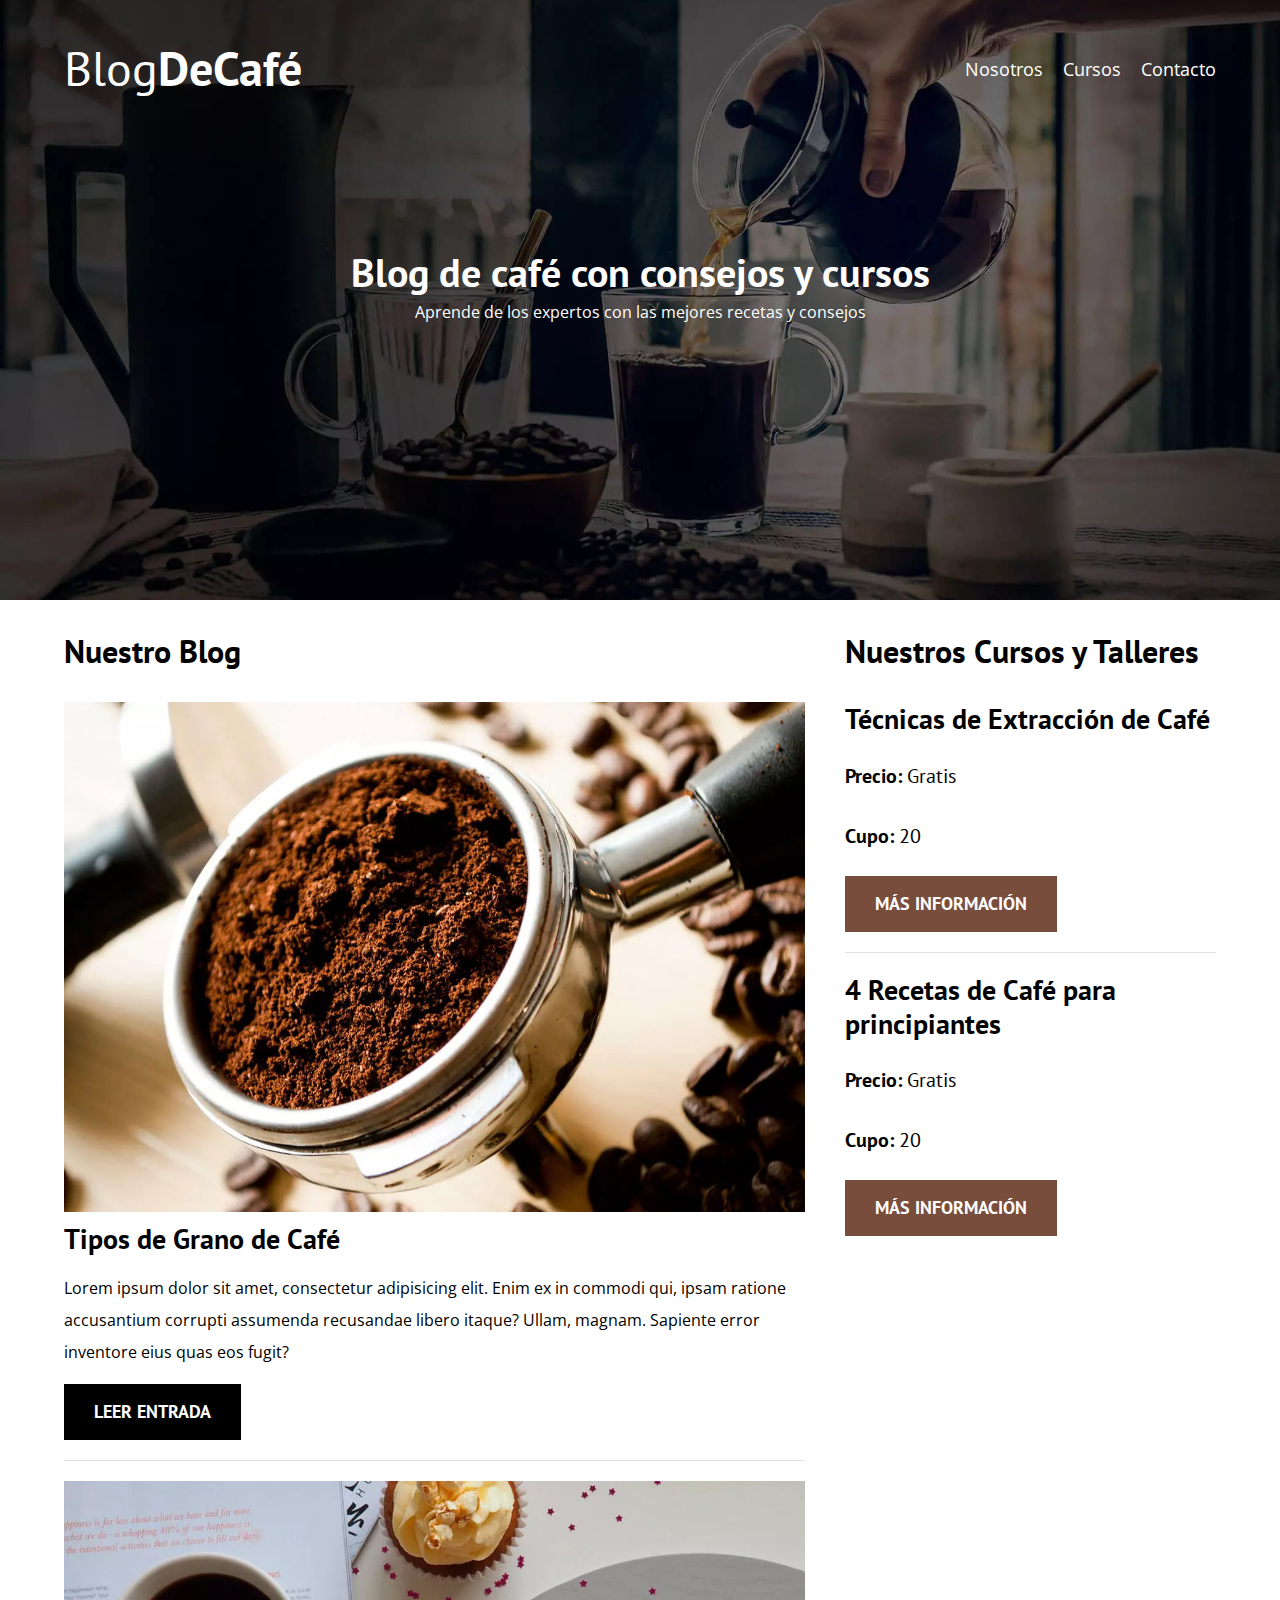
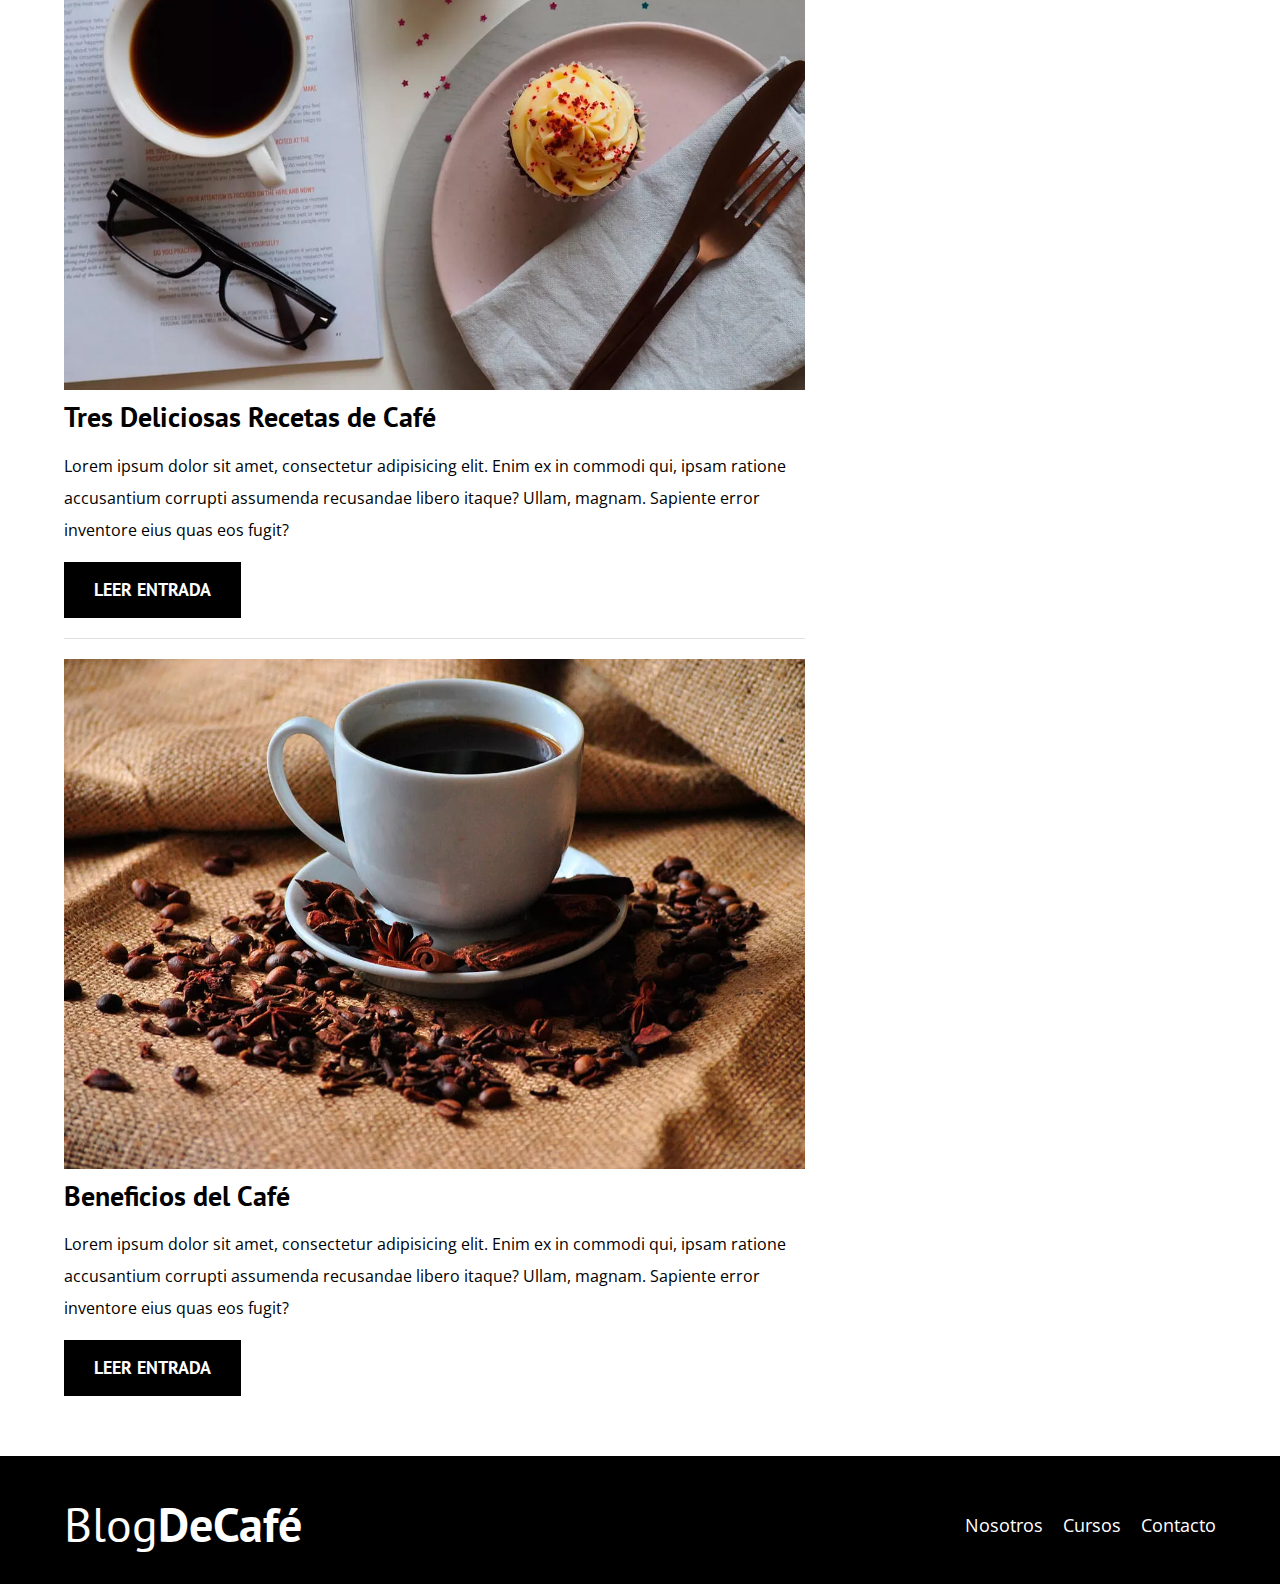
<file: index.html>
<!DOCTYPE html>
<html lang="en">
<head>
    <meta charset="UTF-8">
    <meta name="viewport" content="width=device-width, initial-scale=1.0">
    <title>Blog de Café</title>
    <meta name="description" content="Página web de blog de café">
    <link rel="preconnect" href="https://fonts.googleapis.com">
    <link rel="preconnect" href="https://fonts.gstatic.com" crossorigin>
    <link href="https://fonts.googleapis.com/css2?family=Open+Sans&family=PT+Sans:wght@400;700&display=swap" rel="stylesheet">
    <!-- Prefetch -->
    <link rel="prefetch" href="entry.html" as="document">
    <!-- Preload -->
    <link rel="preload" href="css/normalize.css" as="style">
    <link rel="stylesheet" href="css/normalize.css">
    <link rel="preload" href="css/style.css" as="style">
    <link rel="stylesheet" href="css/style.css">
<body>
    <header class="header">
        <div class="container">
            <div class="navbar">
                <a href="index.html" class="logo">
                    <h1 class="logo__name no-margin center-text">Blog<span class="logo__bold">DeCafé</span></h1>
                </a>
                <nav class="nav">
                    <a href="about_us.html" class="nav__link">Nosotros</a>
                    <a href="courses.html" class="nav__link">Cursos</a>
                    <a href="contact.html" class="nav__link">Contacto</a>
                </nav>
            </div>
        </div>
        <div class="header__text">
            <h2 class="no-margin">Blog de café con consejos y cursos</h2>
            <p class="no-margin">Aprende de los expertos con las mejores recetas y consejos</p>
        </div>
    </header>

    <div class="container main-content">
        <main class="blog">
            <h3>Nuestro Blog</h3>
            <article class="entry">
                <div class="entry__image">
                    <picture>
                        <source loading="lazy" srcset="img/blog1.webp" type="image/webp">
                        <img loading="lazy" src="img/blog1.jpg" alt="Imagen blog">
                    </picture>
                </div>
                <div class="entry__content">
                    <h4 class="no-margin">Tipos de Grano de Café</h4>
                    <p>Lorem ipsum dolor sit amet, consectetur adipisicing elit. Enim ex in commodi qui, 
                        ipsam ratione accusantium corrupti assumenda recusandae libero itaque? Ullam, magnam. 
                        Sapiente error inventore eius quas eos fugit?</p>
                        <a href="entry.html" class="button button--primary">Leer Entrada</a>
                </div>
            </article>
            <article class="entry">
                <div class="entry__image">
                    <picture>
                        <source loading="lazy" srcset="img/blog2.webp" type="image/webp">
                        <img loading="lazy" src="img/blog2.jpg" alt="Imagen blog">
                    </picture>
                </div>
                <div class="entry__content">
                    <h4 class="no-margin">Tres Deliciosas Recetas de Café</h4>
                    <p>Lorem ipsum dolor sit amet, consectetur adipisicing elit. Enim ex in commodi qui, 
                        ipsam ratione accusantium corrupti assumenda recusandae libero itaque? Ullam, magnam. 
                        Sapiente error inventore eius quas eos fugit?</p>
                        <a href="entry.html" class="button button--primary">Leer Entrada</a>
                </div>
            </article>
            <article class="entry">
                <div class="entry__image">
                    <picture>
                        <source loading="lazy" srcset="img/blog3.webp" type="image/webp">
                        <img loading="lazy" src="img/blog3.jpg" alt="Imagen blog">
                    </picture>
                </div>
                <div class="entry__content">
                    <h4 class="no-margin">Beneficios del Café</h4>
                    <p>Lorem ipsum dolor sit amet, consectetur adipisicing elit. Enim ex in commodi qui, 
                        ipsam ratione accusantium corrupti assumenda recusandae libero itaque? Ullam, magnam. 
                        Sapiente error inventore eius quas eos fugit?</p>
                        <a href="entry.html" class="button button--primary">Leer Entrada</a>
                </div>
            </article>
        </main>
        <aside class="sidebar">
            <h3>Nuestros Cursos y Talleres</h3>
            <ul class="courses no-padding">
                <li class="widget-course">
                    <h4 class="no-margin">Técnicas de Extracción de Café</h4>
                    <p class="widget-course__label">Precio:
                        <span class="widget-course__info">Gratis</span>
                    </p>
                    <p class="widget-course__label">Cupo:
                        <span class="widget-course__info">20</span>
                    </p>
                    <a href="courses.html" class="button button--secondary">Más información</a>
                </li>
                <li class="widget-course">
                    <h4 class="no-margin">4 Recetas de Café para principiantes</h4>
                    <p class="widget-course__label">Precio:
                        <span class="widget-course__info">Gratis</span>
                    </p>
                    <p class="widget-course__label">Cupo:
                        <span class="widget-course__info">20</span>
                    </p>
                    <a href="courses.html" class="button button--secondary">Más información</a>
                </li>
            </ul>
        </aside>
    </div>
    <footer class="footer">
        <div class="container">
            <div class="navbar">
                <a href="index.html" class="logo">
                    <h1 class="logo__name no-margin center-text">Blog<span class="logo__bold">DeCafé</span></h1>
                </a>
                <nav class="nav">
                    <a href="about_us.html" class="nav__link">Nosotros</a>
                    <a href="courses.html" class="nav__link">Cursos</a>
                    <a href="contact.html" class="nav__link">Contacto</a>
                </nav>
            </div>
        </div>
    </footer>
    <script src="js/modernizr.js"></script>
</body>
</html>
</file>
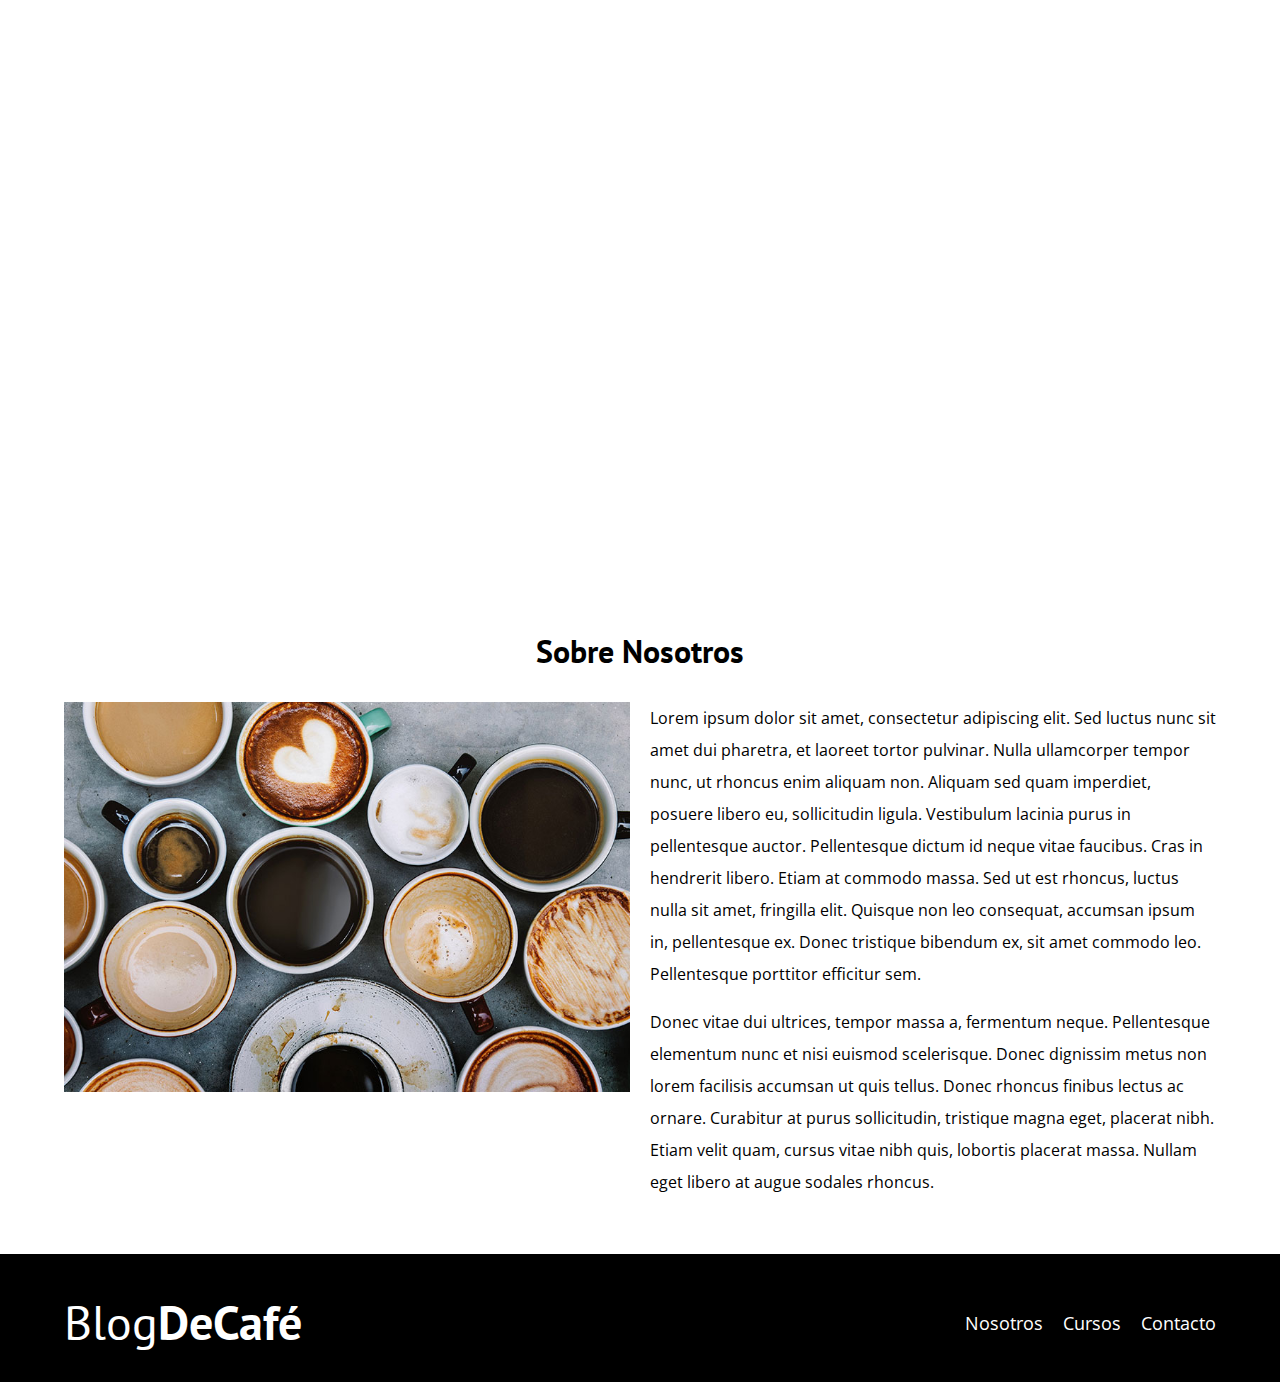
<file: about_us.html>
<!DOCTYPE html>
<html lang="en">
<head>
    <meta charset="UTF-8">
    <meta name="viewport" content="width=device-width, initial-scale=1.0">
    <title>Blog de Café</title>
    <link rel="stylesheet" href="css/normalize.css">
    <link rel="preconnect" href="https://fonts.googleapis.com">
    <link rel="preconnect" href="https://fonts.gstatic.com" crossorigin>
    <link href="https://fonts.googleapis.com/css2?family=Open+Sans&family=PT+Sans:wght@400;700&display=swap" rel="stylesheet">
    <link rel="stylesheet" href="css/style.css">
</head>
<body>
    <header class="header">
        <div class="container">
            <div class="navbar">
                <a href="index.html" class="logo">
                    <h1 class="logo__name no-margin center-text">Blog<span class="logo__bold">DeCafé</span></h1>
                </a>
                <nav class="nav">
                    <a href="about_us.html" class="nav__link">Nosotros</a>
                    <a href="courses.html" class="nav__link">Cursos</a>
                    <a href="contact.html" class="nav__link">Contacto</a>
                </nav>
            </div>
        </div>
        <div class="header__text">
            <h2 class="no-margin">Blog de café con consejos y cursos</h2>
            <p class="no-margin">Aprende de los expertos con las mejores recetas y consejos</p>
        </div>
    </header>
    <main class="container">
        <h3 class="center-text">Sobre Nosotros</h3>
        <div class="about-us">
            <div class="about-us__image">
                <img src="img/nosotros.jpg" alt="Imagen Nosotros">
            </div>
            <div class="about-us__text">
                <p>Lorem ipsum dolor sit amet, consectetur adipiscing elit. Sed luctus nunc sit amet dui pharetra, 
                    et laoreet tortor pulvinar. Nulla ullamcorper tempor nunc, ut rhoncus enim aliquam non. Aliquam 
                    sed quam imperdiet, posuere libero eu, sollicitudin ligula. Vestibulum lacinia purus in 
                    pellentesque auctor. Pellentesque dictum id neque vitae faucibus. Cras in hendrerit libero. Etiam 
                    at commodo massa. Sed ut est rhoncus, luctus nulla sit amet, fringilla elit. Quisque non leo 
                    consequat, accumsan ipsum in, pellentesque ex. Donec tristique bibendum ex, sit amet commodo leo. 
                    Pellentesque porttitor efficitur sem.</p>
                
                <p>Donec vitae dui ultrices, tempor massa a, fermentum neque. Pellentesque elementum nunc et nisi 
                    euismod scelerisque. Donec dignissim metus non lorem facilisis accumsan ut quis tellus. Donec 
                    rhoncus finibus lectus ac ornare. Curabitur at purus sollicitudin, tristique magna eget, placerat 
                    nibh. Etiam velit quam, cursus vitae nibh quis, lobortis placerat massa. Nullam eget libero at 
                    augue sodales rhoncus.</p>
            </div>
        </div>
    </main>
    <footer class="footer">
        <div class="container">
            <div class="navbar">
                <a href="index.html" class="logo">
                    <h1 class="logo__name no-margin center-text">Blog<span class="logo__bold">DeCafé</span></h1>
                </a>
                <nav class="nav">
                    <a href="about_us.html" class="nav__link">Nosotros</a>
                    <a href="courses.html" class="nav__link">Cursos</a>
                    <a href="contact.html" class="nav__link">Contacto</a>
                </nav>
            </div>
        </div>
    </footer>
</body>
</html>
</file>
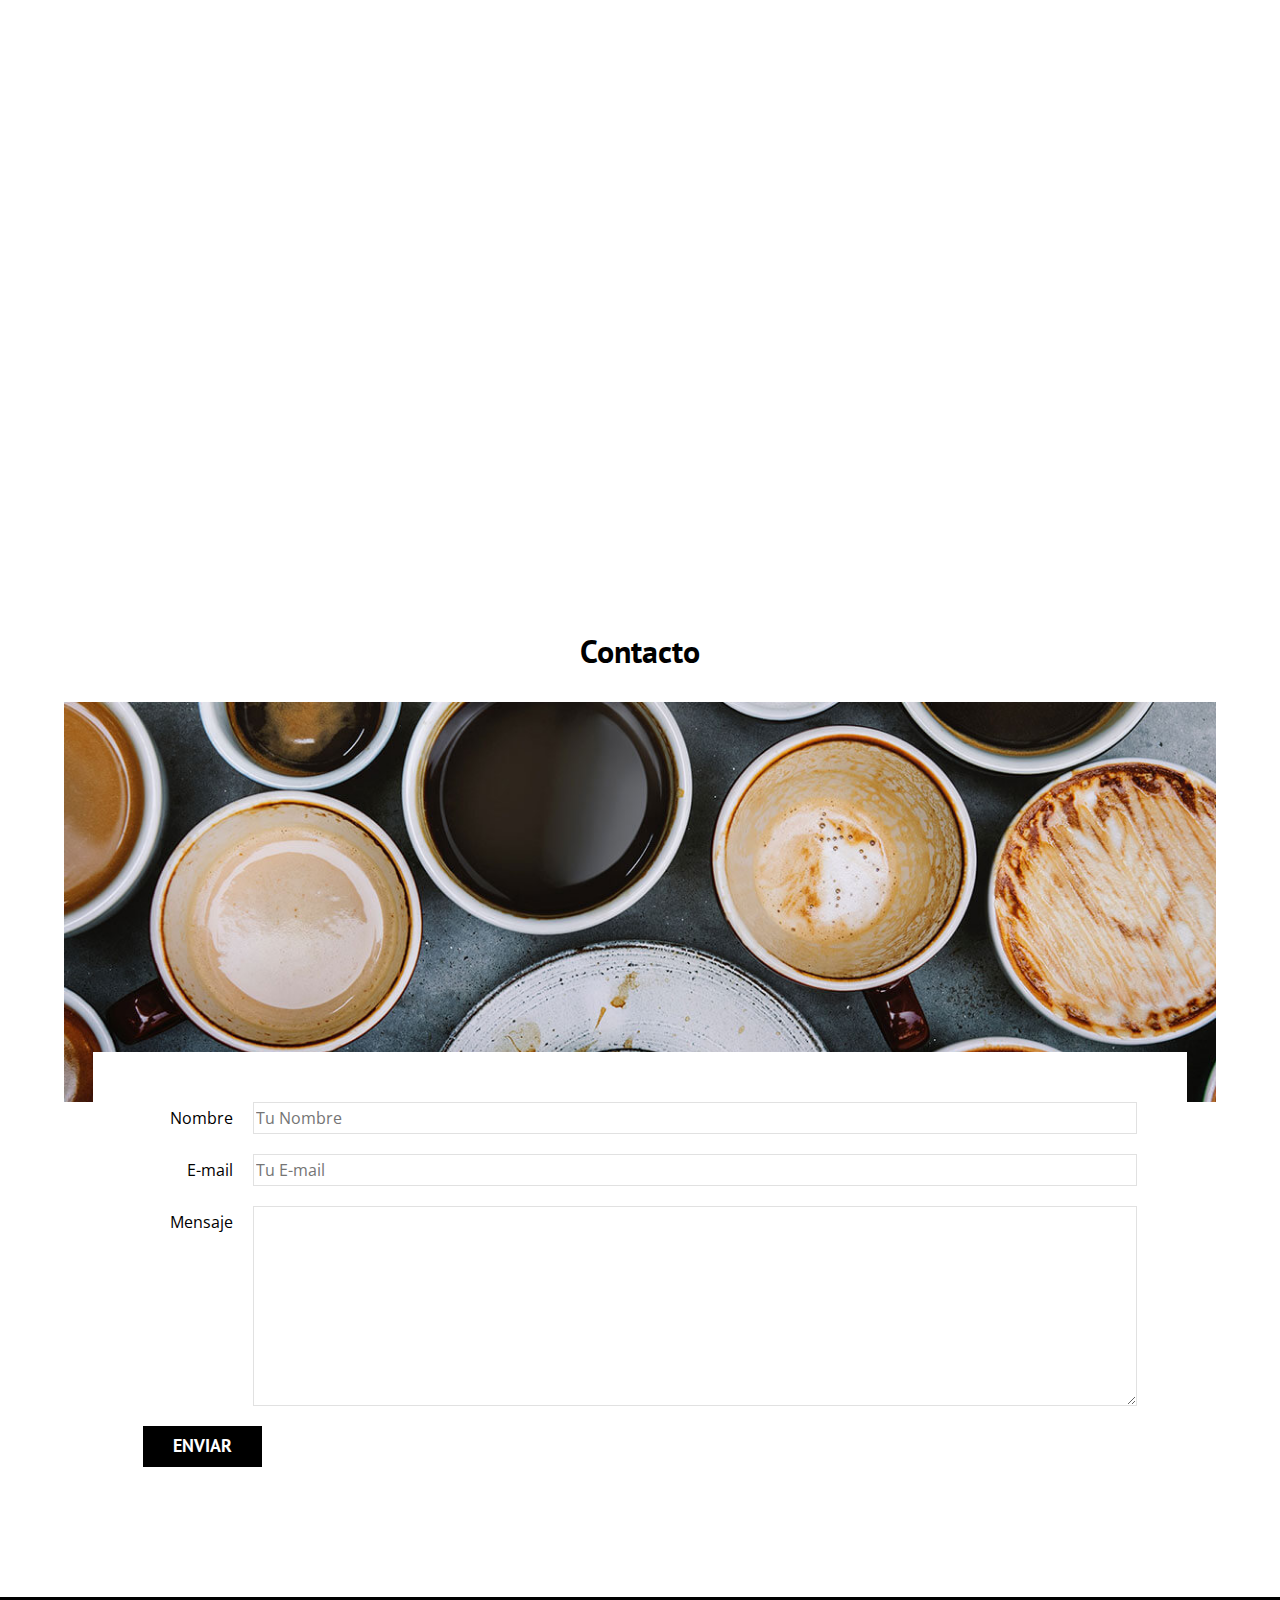
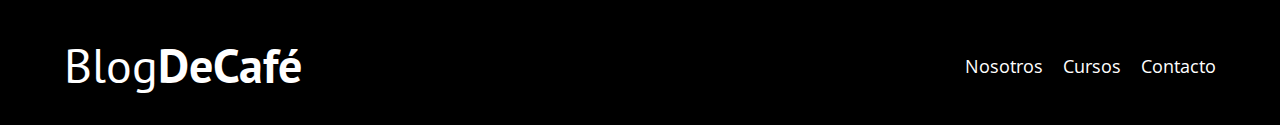
<file: contact.html>
<!DOCTYPE html>
<html lang="en">
<head>
    <meta charset="UTF-8">
    <meta name="viewport" content="width=device-width, initial-scale=1.0">
    <title>Blog de Café</title>
    <link rel="stylesheet" href="css/normalize.css">
    <link rel="preconnect" href="https://fonts.googleapis.com">
    <link rel="preconnect" href="https://fonts.gstatic.com" crossorigin>
    <link href="https://fonts.googleapis.com/css2?family=Open+Sans&family=PT+Sans:wght@400;700&display=swap" rel="stylesheet">
    <link rel="stylesheet" href="css/style.css">
</head>
<body>
    <header class="header">
        <div class="container">
            <div class="navbar">
                <a href="index.html" class="logo">
                    <h1 class="logo__name no-margin center-text">Blog<span class="logo__bold">DeCafé</span></h1>
                </a>
                <nav class="nav">
                    <a href="about_us.html" class="nav__link">Nosotros</a>
                    <a href="courses.html" class="nav__link">Cursos</a>
                    <a href="contact.html" class="nav__link">Contacto</a>
                </nav>
            </div>
        </div>
        <div class="header__text">
            <h2 class="no-margin">Blog de café con consejos y cursos</h2>
            <p class="no-margin">Aprende de los expertos con las mejores recetas y consejos</p>
        </div>
    </header>
    <main class="container">
        <h3 class="center-text">Contacto</h3>
        <div class="contact-bg"></div>
        <form class="form">
            <div class="field">
                <label class="field__label" for="name">Nombre</label>
                <input class="field__input" type="text" placeholder="Tu Nombre" id="name">
            </div>
            <div class="field">
                <label class="field__label" for="email">E-mail</label>
                <input class="field__input" type="email" placeholder="Tu E-mail" id="email">
            </div>
            <div class="field">
                <label class="field__label" for="mensaje">Mensaje</label>
                <textarea class="field__input field__input--textarea" id="mensaje"></textarea>
            </div>
            <div class="field">
                <input type="submit" value="Enviar" class="button button--primary">
            </div>
        </form>
        
    </main>
    <footer class="footer">
        <div class="container">
            <div class="navbar">
                <a href="index.html" class="logo">
                    <h1 class="logo__name no-margin center-text">Blog<span class="logo__bold">DeCafé</span></h1>
                </a>
                <nav class="nav">
                    <a href="about_us.html" class="nav__link">Nosotros</a>
                    <a href="courses.html" class="nav__link">Cursos</a>
                    <a href="contact.html" class="nav__link">Contacto</a>
                </nav>
            </div>
        </div>
    </footer>
</body>
</html>
</file>
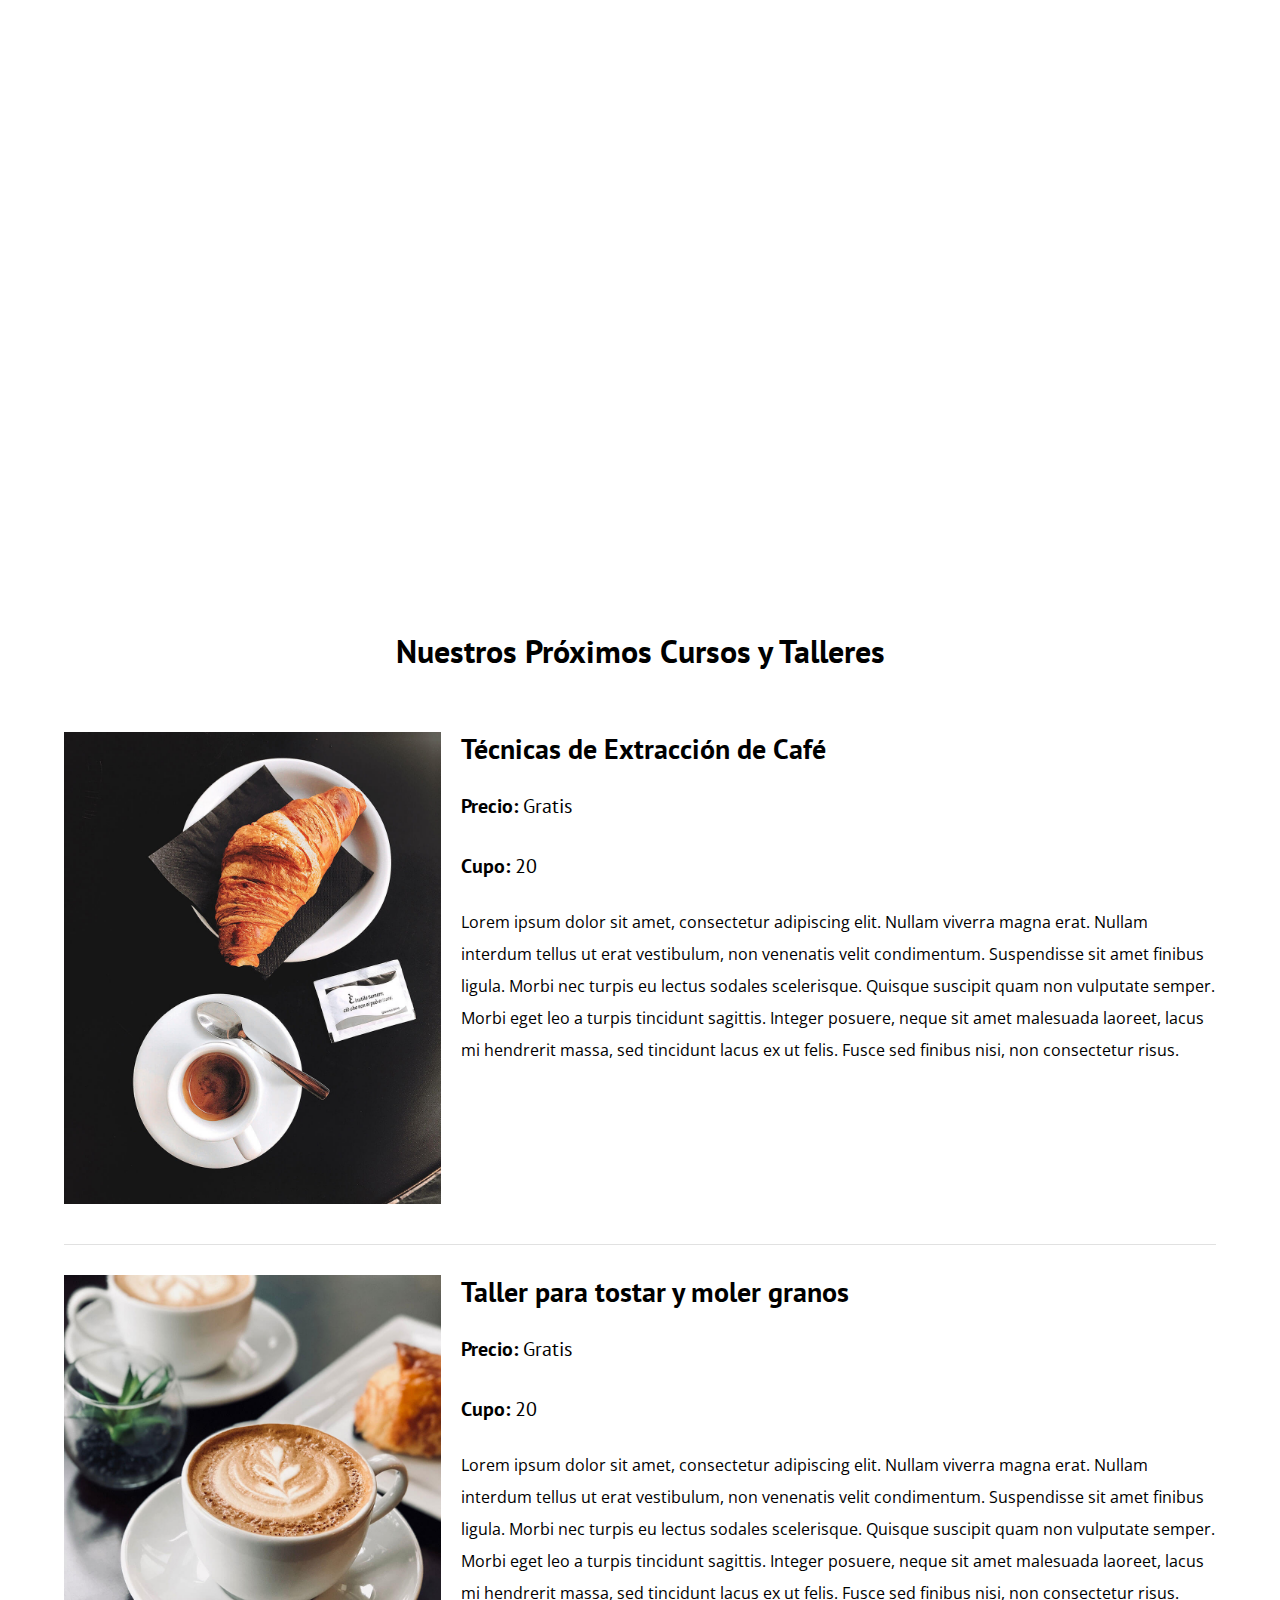
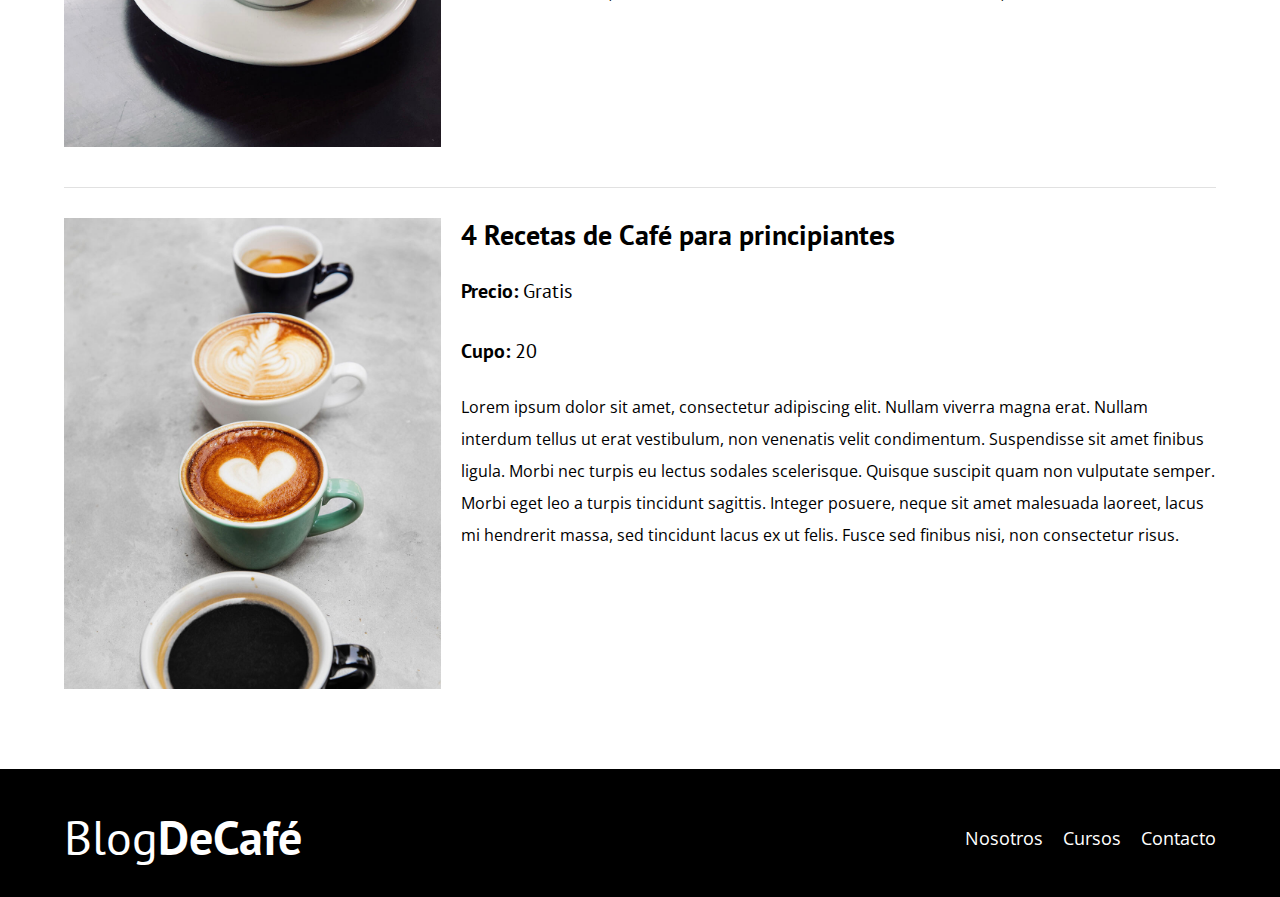
<file: courses.html>
<!DOCTYPE html>
<html lang="en">
<head>
    <meta charset="UTF-8">
    <meta name="viewport" content="width=device-width, initial-scale=1.0">
    <title>Blog de Café</title>
    <link rel="stylesheet" href="css/normalize.css">
    <link rel="preconnect" href="https://fonts.googleapis.com">
    <link rel="preconnect" href="https://fonts.gstatic.com" crossorigin>
    <link href="https://fonts.googleapis.com/css2?family=Open+Sans&family=PT+Sans:wght@400;700&display=swap" rel="stylesheet">
    <link rel="stylesheet" href="css/style.css">
</head>
<body>
    <header class="header">
        <div class="container">
            <div class="navbar">
                <a href="index.html" class="logo">
                    <h1 class="logo__name no-margin center-text">Blog<span class="logo__bold">DeCafé</span></h1>
                </a>
                <nav class="nav">
                    <a href="about_us.html" class="nav__link">Nosotros</a>
                    <a href="courses.html" class="nav__link">Cursos</a>
                    <a href="contact.html" class="nav__link">Contacto</a>
                </nav>
            </div>
        </div>
        <div class="header__text">
            <h2 class="no-margin">Blog de café con consejos y cursos</h2>
            <p class="no-margin">Aprende de los expertos con las mejores recetas y consejos</p>
        </div>
    </header>
    <main class="container">
        <h3 class="center-text">Nuestros Próximos Cursos y Talleres</h3>
        <div class="course">
            <div class="course__image">
                <img loading="lazy" src="img/curso1.jpg" alt="Imagen del curso">
            </div>
            <div class="course__details">
                <h4 class="no-margin">Técnicas de Extracción de Café</h4>
                <p class="course__label">Precio:
                    <span class="course__info">Gratis</span>
                </p>
                <p class="course__label">Cupo:
                    <span class="course__info">20</span>
                </p>
                <p class="course__description">
                    Lorem ipsum dolor sit amet, consectetur adipiscing elit. Nullam viverra magna erat. Nullam 
                    interdum tellus ut erat vestibulum, non venenatis velit condimentum. Suspendisse sit amet 
                    finibus ligula. Morbi nec turpis eu lectus sodales scelerisque. Quisque suscipit quam non 
                    vulputate semper. Morbi eget leo a turpis tincidunt sagittis. Integer posuere, neque sit amet 
                    malesuada laoreet, lacus mi hendrerit massa, sed tincidunt lacus ex ut felis. Fusce sed finibus 
                    nisi, non consectetur risus.
                </p>
            </div> <!--.course__details-->
        </div> <!--.course-->
        <div class="course">
            <div class="course__image">
                <img loading="lazy" src="img/curso2.jpg" alt="Imagen del curso">
            </div>
            <div class="course__details">
                <h4 class="no-margin">Taller para tostar y moler granos</h4>
                <p class="course__label">Precio:
                    <span class="course__info">Gratis</span>
                </p>
                <p class="course__label">Cupo:
                    <span class="course__info">20</span>
                </p>
                <p class="course__description">
                    Lorem ipsum dolor sit amet, consectetur adipiscing elit. Nullam viverra magna erat. Nullam 
                    interdum tellus ut erat vestibulum, non venenatis velit condimentum. Suspendisse sit amet 
                    finibus ligula. Morbi nec turpis eu lectus sodales scelerisque. Quisque suscipit quam non 
                    vulputate semper. Morbi eget leo a turpis tincidunt sagittis. Integer posuere, neque sit amet 
                    malesuada laoreet, lacus mi hendrerit massa, sed tincidunt lacus ex ut felis. Fusce sed finibus 
                    nisi, non consectetur risus.
                </p>
            </div> <!--.course__details-->
        </div> <!--.course-->
        <div class="course">
            <div class="course__image">
                <img loading="lazy" src="img/curso3.jpg" alt="Imagen del curso">
            </div>
            <div class="course__details">
                <h4 class="no-margin">4 Recetas de Café para principiantes</h4>
                <p class="course__label">Precio:
                    <span class="course__info">Gratis</span>
                </p>
                <p class="course__label">Cupo:
                    <span class="course__info">20</span>
                </p>
                <p class="course__description">
                    Lorem ipsum dolor sit amet, consectetur adipiscing elit. Nullam viverra magna erat. Nullam 
                    interdum tellus ut erat vestibulum, non venenatis velit condimentum. Suspendisse sit amet 
                    finibus ligula. Morbi nec turpis eu lectus sodales scelerisque. Quisque suscipit quam non 
                    vulputate semper. Morbi eget leo a turpis tincidunt sagittis. Integer posuere, neque sit amet 
                    malesuada laoreet, lacus mi hendrerit massa, sed tincidunt lacus ex ut felis. Fusce sed finibus 
                    nisi, non consectetur risus.
                </p>
            </div> <!--.course__details-->
        </div> <!--.course-->
    </main>
    <footer class="footer">
        <div class="container">
            <div class="navbar">
                <a href="index.html" class="logo">
                    <h1 class="logo__name no-margin center-text">Blog<span class="logo__bold">DeCafé</span></h1>
                </a>
                <nav class="nav">
                    <a href="about_us.html" class="nav__link">Nosotros</a>
                    <a href="courses.html" class="nav__link">Cursos</a>
                    <a href="contact.html" class="nav__link">Contacto</a>
                </nav>
            </div>
        </div>
    </footer>
</body>
</html>
</file>
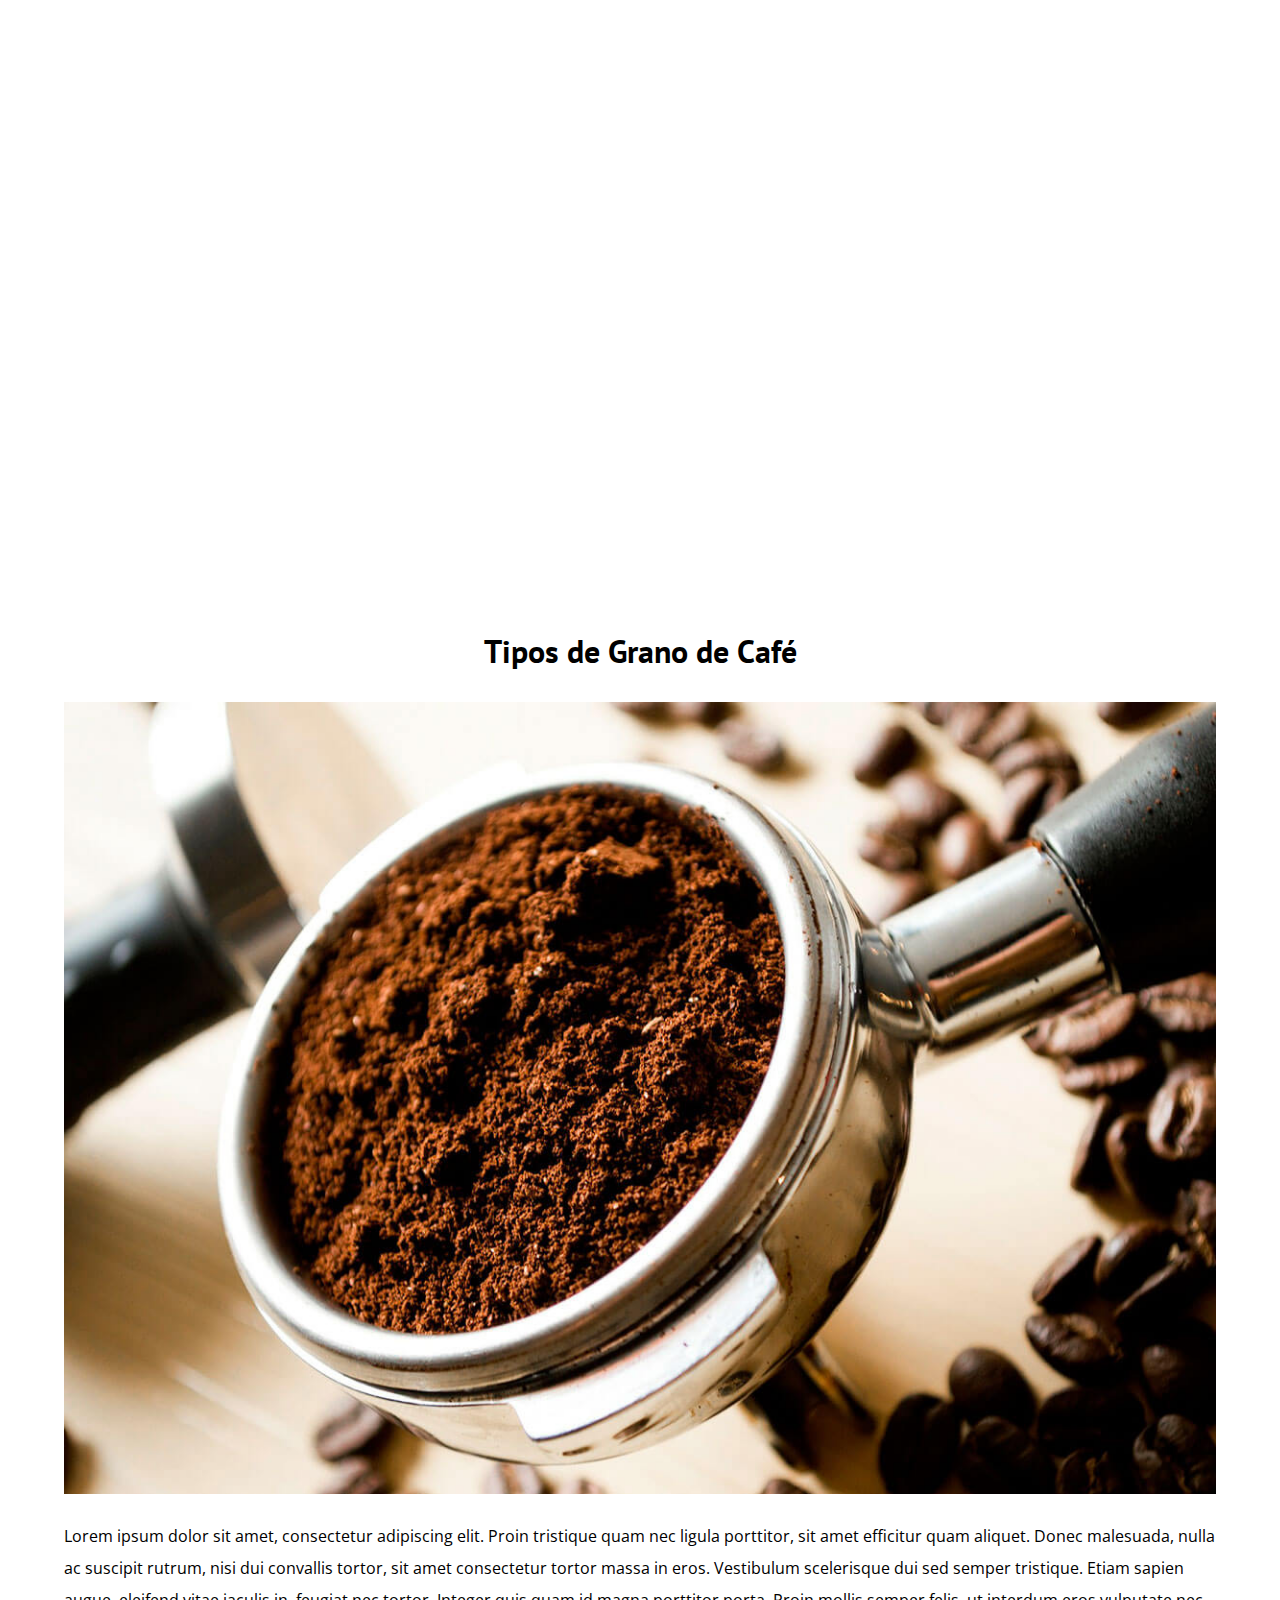
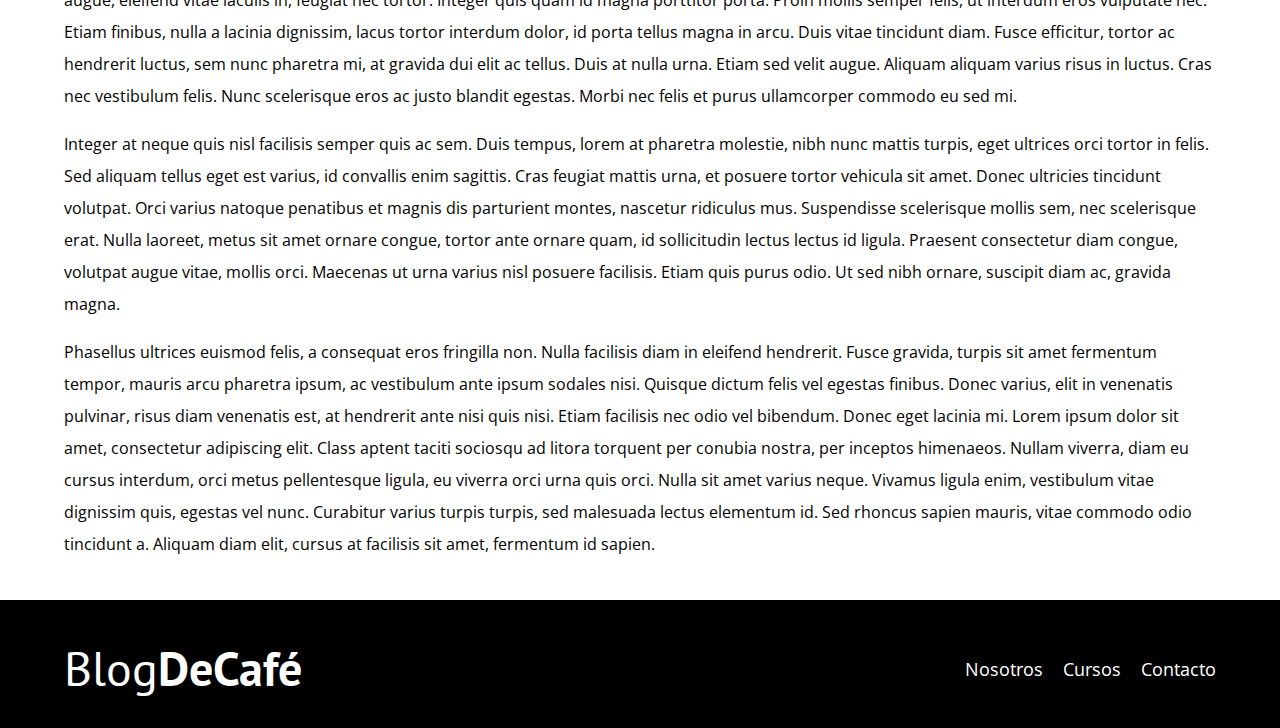
<file: entry.html>
<!DOCTYPE html>
<html lang="en">
<head>
    <meta charset="UTF-8">
    <meta name="viewport" content="width=device-width, initial-scale=1.0">
    <title>Blog de Café</title>
    <link rel="stylesheet" href="css/normalize.css">
    <link rel="preconnect" href="https://fonts.googleapis.com">
    <link rel="preconnect" href="https://fonts.gstatic.com" crossorigin>
    <link href="https://fonts.googleapis.com/css2?family=Open+Sans&family=PT+Sans:wght@400;700&display=swap" rel="stylesheet">
    <link rel="stylesheet" href="css/style.css">
</head>
<body>
    <header class="header">
        <div class="container">
            <div class="navbar">
                <a href="index.html" class="logo">
                    <h1 class="logo__name no-margin center-text">Blog<span class="logo__bold">DeCafé</span></h1>
                </a>
                <nav class="nav">
                    <a href="about_us.html" class="nav__link">Nosotros</a>
                    <a href="courses.html" class="nav__link">Cursos</a>
                    <a href="contact.html" class="nav__link">Contacto</a>
                </nav>
            </div>
        </div>
        <div class="header__text">
            <h2 class="no-margin">Blog de café con consejos y cursos</h2>
            <p class="no-margin">Aprende de los expertos con las mejores recetas y consejos</p>
        </div>
    </header>
    <main class="container">
        <h3 class="center-text">Tipos de Grano de Café</h3>
        <img src="img/blog1.jpg" alt="Imagen del blog">
        <p>
            Lorem ipsum dolor sit amet, consectetur adipiscing elit. Proin tristique quam nec ligula porttitor, sit 
            amet efficitur quam aliquet. Donec malesuada, nulla ac suscipit rutrum, nisi dui convallis tortor, sit 
            amet consectetur tortor massa in eros. Vestibulum scelerisque dui sed semper tristique. Etiam sapien 
            augue, eleifend vitae iaculis in, feugiat nec tortor. Integer quis quam id magna porttitor porta. Proin 
            mollis semper felis, ut interdum eros vulputate nec. Etiam finibus, nulla a lacinia dignissim, lacus 
            tortor interdum dolor, id porta tellus magna in arcu. Duis vitae tincidunt diam. Fusce efficitur, tortor 
            ac hendrerit luctus, sem nunc pharetra mi, at gravida dui elit ac tellus. Duis at nulla urna. Etiam sed 
            velit augue. Aliquam aliquam varius risus in luctus. Cras nec vestibulum felis. Nunc scelerisque eros ac 
            justo blandit egestas. Morbi nec felis et purus ullamcorper commodo eu sed mi.
        </p>
        <p>
            Integer at neque quis nisl facilisis semper quis ac sem. Duis tempus, lorem at pharetra molestie, nibh 
            nunc mattis turpis, eget ultrices orci tortor in felis. Sed aliquam tellus eget est varius, id convallis 
            enim sagittis. Cras feugiat mattis urna, et posuere tortor vehicula sit amet. Donec ultricies tincidunt 
            volutpat. Orci varius natoque penatibus et magnis dis parturient montes, nascetur ridiculus mus. 
            Suspendisse scelerisque mollis sem, nec scelerisque erat. Nulla laoreet, metus sit amet ornare congue, 
            tortor ante ornare quam, id sollicitudin lectus lectus id ligula. Praesent consectetur diam congue, 
            volutpat augue vitae, mollis orci. Maecenas ut urna varius nisl posuere facilisis. Etiam quis purus odio. 
            Ut sed nibh ornare, suscipit diam ac, gravida magna.
        </p>
        <p>
            Phasellus ultrices euismod felis, a consequat eros fringilla non. Nulla facilisis diam in eleifend 
            hendrerit. Fusce gravida, turpis sit amet fermentum tempor, mauris arcu pharetra ipsum, ac vestibulum ante 
            ipsum sodales nisi. Quisque dictum felis vel egestas finibus. Donec varius, elit in venenatis pulvinar, 
            risus diam venenatis est, at hendrerit ante nisi quis nisi. Etiam facilisis nec odio vel bibendum. Donec 
            eget lacinia mi. Lorem ipsum dolor sit amet, consectetur adipiscing elit. Class aptent taciti sociosqu ad 
            litora torquent per conubia nostra, per inceptos himenaeos. Nullam viverra, diam eu cursus interdum, orci 
            metus pellentesque ligula, eu viverra orci urna quis orci. Nulla sit amet varius neque. Vivamus ligula 
            enim, vestibulum vitae dignissim quis, egestas vel nunc. Curabitur varius turpis turpis, sed malesuada 
            lectus elementum id. Sed rhoncus sapien mauris, vitae commodo odio tincidunt a. Aliquam diam elit, cursus 
            at facilisis sit amet, fermentum id sapien.
        </p>
    </main>
    <footer class="footer">
        <div class="container">
            <div class="navbar">
                <a href="index.html" class="logo">
                    <h1 class="logo__name no-margin center-text">Blog<span class="logo__bold">DeCafé</span></h1>
                </a>
                <nav class="nav">
                    <a href="about_us.html" class="nav__link">Nosotros</a>
                    <a href="courses.html" class="nav__link">Cursos</a>
                    <a href="contact.html" class="nav__link">Contacto</a>
                </nav>
            </div>
        </div>
    </footer>
</body>
</html>
</file>
<file: css/style.css>
:root {
    --headingFont: 'PT Sans', sans-serif;
    --paragraphFont: 'Open Sans', sans-serif;
    
    --primaryColor: #784D3C;
    --white: #ffffff;
    --black: #000000;
    --grey: #E1E1E1;
}

html {
    box-sizing: border-box;
    font-size: 62.5%;
}

*, *::before, *::after {
    box-sizing: inherit;
}

body {
    font-family: var(--paragraphFont);
    font-size: 1.6rem;
    line-height: 2;
}

/** Global **/
.container {
    width: min(90%, 120rem);
    margin: 0 auto;
}

a {
    text-decoration: none;
}

h1, h2, h3, h4 {
    font-family: var(--headingFont);
    line-height: 1.2;
}

h1 {
    font-size: 4.8rem;
}

h2 {
    font-size: 4rem;
}

h3 {
    font-size: 3.2rem;
}

h4 {
    font-size: 2.8rem;
}

img {
    max-width: 100%;
}

/** Utilities **/
.no-margin {
    margin: 0;
}

.no-padding {
    padding: 0;
}

.center-text {
    text-align: center;
}

/** Header **/
.webp .header {
    background-image: url(../img/banner.webp);
}

.no-webp .header {
    background-image: url(../img/banner.jpg);
}

.header {
    height: 60rem;
    background-size: cover;
    background-repeat: no-repeat;
    background-position: center center;
}

.header__text {
    text-align: center;
    color: var(--white);
    margin-top: 5rem;
}

@media (min-width: 768px) {
    .header__text {
        margin-top: 15rem;
    }
}

.navbar {
    padding-top: 4rem;
}

@media (min-width: 768px) {
    .navbar {
        display: flex;
        justify-content: space-between;
        align-items: center;
    }
}

.logo {
    color: var(--white);
}

.logo__name {
    font-weight: 400;
}

.logo__bold {
    font-weight: 700;
}

@media (min-width: 768px) {
    .nav {
        display: flex;
        gap: 2rem;
    }
}

.nav__link {
    display: block;
    text-align: center;
    font-size: 1.8rem;
    color: var(--white);
}

@media (min-width: 768px) {
    .main-content {
        display: grid;
        grid-template-columns: 2fr 1fr;
        column-gap: 4rem;
    }
}

.entry {
    border-bottom: 1px solid var(--grey);
    margin-bottom: 2rem;
}

.entry:last-of-type {
    border: none;
    margin-bottom: 0;
}

.button {
    display: block;
    font-family: var(--headingFont);
    color: var(--white);
    text-align: center;
    padding: 1rem 3rem;
    font-size: 1.8rem;
    text-transform: uppercase;
    font-weight: 700;
    margin-bottom: 2rem;
    border: none;
}

@media (min-width: 768px) {
    .button {
        display: inline-block;
    }
}

.button:hover {
    cursor: pointer;
}

.button--primary {
    background-color: var(--black);
}

.button--secondary {
    background-color: var(--primaryColor);
}

.courses {
    list-style: none;
}

.widget-course {
    border-bottom: 1px solid var(--grey);
    margin-bottom: 2rem;
}

.widget-course:last-of-type {
    border: none;
    margin-bottom: 0;
}

.widget-course__label,
.course__label {
    font-family: var(--headingFont);
    font-weight: 700;
}

.widget-course__info,
.course__info {
    font-weight: 400;
}

.widget-course__label,
.widget-course__info,
.course__label,
.course__info {
    font-size: 2rem;
}

.footer {
    background-color: var(--black);
    padding-bottom: 3rem;
    margin-top: 4rem;
}

/** About Us **/
@media (min-width: 768px) {
    .about-us {
        display: grid;
        grid-template-columns: repeat(2, 1fr);
        column-gap: 2rem;
    }

    .about-us__text p:first-of-type {
        margin-top: 0;
    }
}


/** Courses **/
.course {
    padding: 3rem 0;
    border-bottom: 1px solid var(--grey);
}

@media (min-width: 768px) {
    .course {
        display: grid;
        grid-template-columns: 1fr 2fr;
        column-gap: 2rem;
    }
}

.course:last-of-type {
    border: none;
}

/** Contact **/
.contact-bg {
    background-image: url(../img/contacto.jpg);
    height: 40rem;
    background-size: cover;
    background-repeat: no-repeat;
}

.form {
    background-color: var(--white);
    margin: -5rem auto 0 auto;
    width: 95%;
    padding: 5rem;
}

.field {
    display: flex;
    gap: 2rem;
    margin-bottom: 2rem;
}

.field__label {
    flex: 0 0 9rem;
    text-align: right;
}

.field__input {
    flex: 1;
    border: 1px solid var(--grey);
}

.field__input--textarea {
    height: 20rem;
}
</file>
